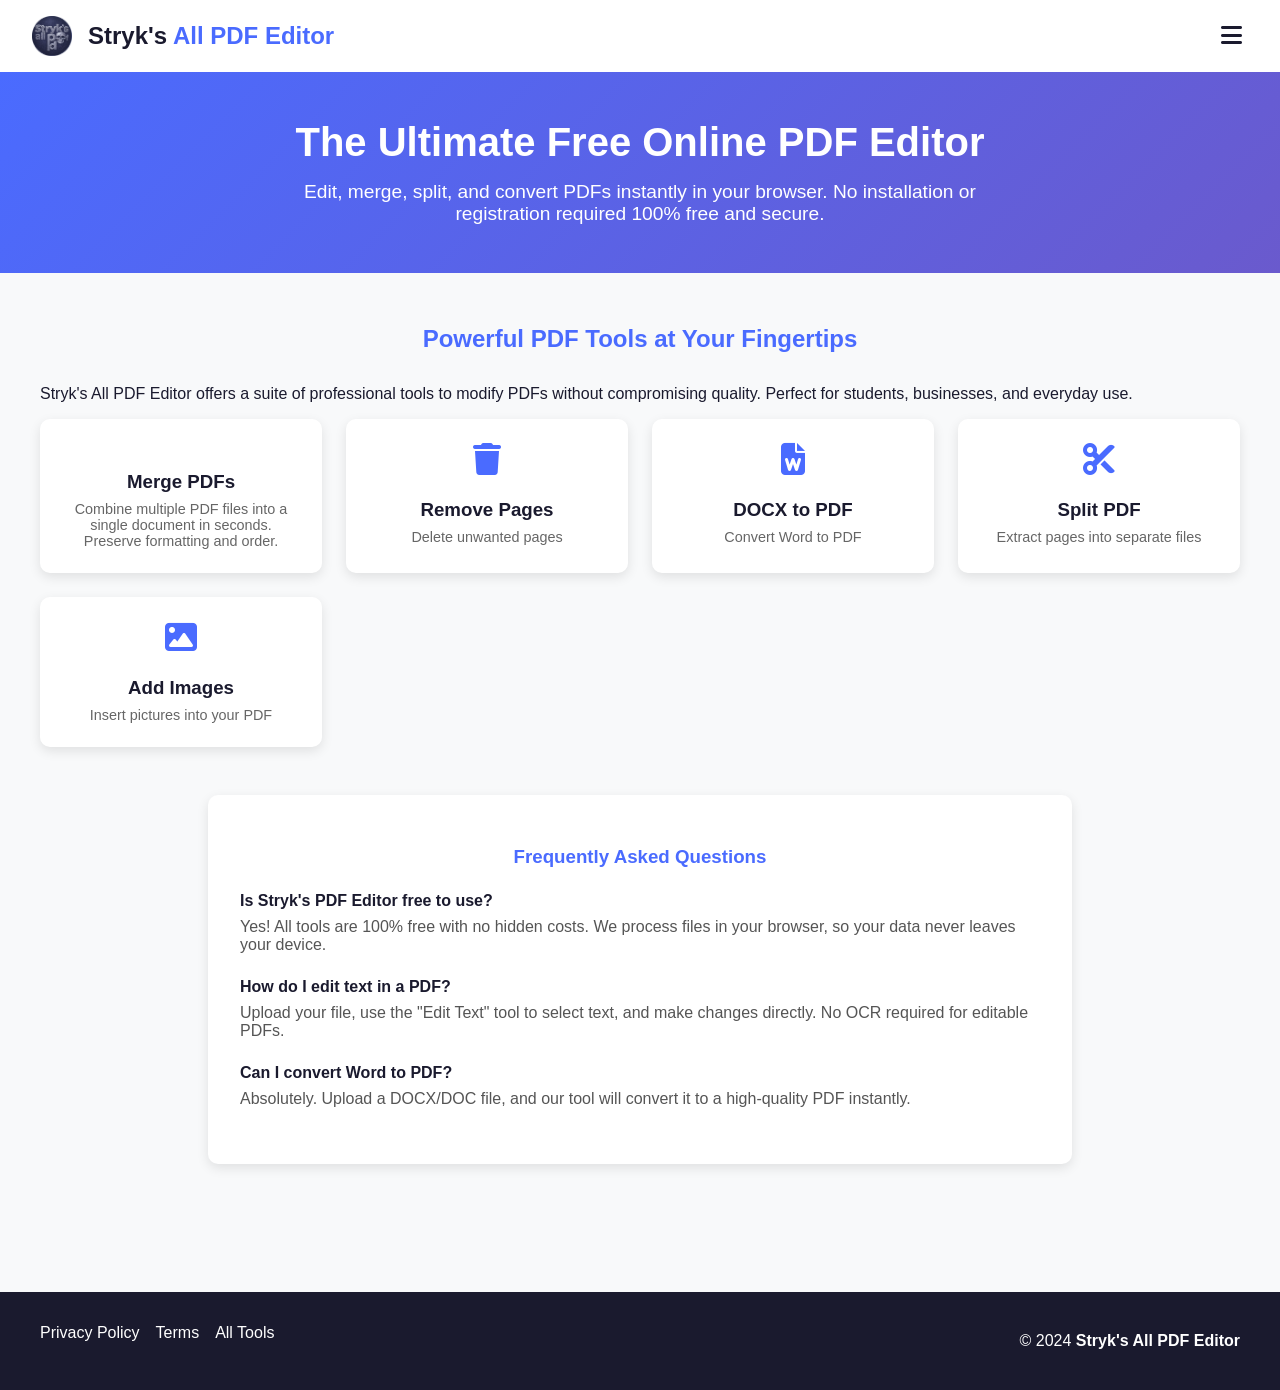
<file: index.html>
<!DOCTYPE html>
<html lang="en">
<head>
  <meta charset="UTF-8">
  <meta name="viewport" content="width=device-width, initial-scale=1.0">
  <meta name="description" content="Stryk's All PDF Editor - Free online tool to merge, split, edit, and convert PDFs. Add text, images, watermarks, and more with our secure browser-based editor.">
  <meta name="keywords" content="PDF editor, merge PDF, split PDF, edit PDF online, free PDF tool, DOCX to PDF, add watermark to PDF">
  <title>Stryk's All PDF Editor | Merge, Edit & Convert PDFs Online</title>
  <link rel="stylesheet" href="styles.css">
  <link rel="stylesheet" href="https://cdnjs.cloudflare.com/ajax/libs/font-awesome/6.4.0/css/all.min.css">
</head>
<body>
  <!-- Header -->
  <header>
    <div class="logo-container">
      <img src="img.png" alt="Stryk's PDF Editor Logo">
      <h1>Stryk's <span>All PDF Editor</span></h1>
    </div>
    <button class="hamburger-menu" id="hamburger">
      <i class="fas fa-bars"></i>
    </button>
  </header>

  <!-- Sidebar Navigation -->
  <nav class="sidebar" id="sidebar">
    <ul>
      <li><a href="Merger/index.html"><i class="fas fa-merge"></i> Merge PDFs</a></li>
      <li hidden="true"><a href="#"><i class="fas fa-font"></i> Add Text</a></li>
      <li><a href="Remove-Pages/index.html"><i class="fas fa-trash"></i> Remove Pages</a></li>
      <li hidden="true"><a href="#"><i class="fas fa-edit"></i> Edit PDF Text</a></li>
      <li><a href="Docx2Pdf/index.html"><i class="fas fa-file-word"></i> DOCX to PDF</a></li>
      <li><a href="Split-Pdf/index.html"><i class="fas fa-cut"></i> Split PDF</a></li>
      <li hidden="true"><a href="#"><i class="fas fa-stamp"></i> Add Watermark</a></li>
      <li><a href="Add-Image/index.html"><i class="fas fa-image"></i> Add Images</a></li>
    </ul>
  </nav>

  <!-- Hero Section -->
  <section class="hero">
    <div class="hero-content">
      <h2>The Ultimate Free Online PDF Editor</h2>
      <p>Edit, merge, split, and convert PDFs instantly in your browser. No installation or registration required 100% free and secure.</p>
    </div>
  </section>

  <!-- Main Content -->
  <main>
    <h2>Powerful PDF Tools at Your Fingertips</h2>
    <p class="subtitle">Stryk's All PDF Editor offers a suite of professional tools to modify PDFs without compromising quality. Perfect for students, businesses, and everyday use.</p>

    <div class="tools-grid">
      <!-- Tool Cards (Repeated from earlier) -->
      <div class="tool-card" onclick="location.href='Merger/index.html'">
        <i class="fas fa-merge"></i>
        <h3>Merge PDFs</h3>
        <p>Combine multiple PDF files into a single document in seconds. Preserve formatting and order.</p>
      </div>
          <div hidden="true" class="tool-card" onclick="location.href='#'">
        <i class="fas fa-font"></i>
        <h3>Add Text</h3>
        <p>Insert custom text into your PDF</p>
      </div>
      <div class="tool-card" onclick="location.href='Remove-Pages/index.html'">
        <i class="fas fa-trash"></i>
        <h3>Remove Pages</h3>
        <p>Delete unwanted pages</p>
      </div>
      <div hidden="true" class="tool-card" onclick="location.href='#'">
        <i class="fas fa-edit"></i>
        <h3>Edit PDF Text</h3>
        <p>Modify existing text</p>
      </div>
      <div class="tool-card" onclick="location.href='Docx2Pdf/index.html'">
        <i class="fas fa-file-word"></i>
        <h3>DOCX to PDF</h3>
        <p>Convert Word to PDF</p>
      </div>
      <div class="tool-card" onclick="location.href='#'">
        <i class="fas fa-cut"></i>
        <h3>Split PDF</h3>
        <p>Extract pages into separate files</p>
      </div>
      <div hidden="true" class="tool-card" onclick="location.href='#'">
        <i class="fas fa-stamp"></i>
        <h3>Add Watermark</h3>
        <p>Stamp your PDF with a watermark</p>
      </div>
      <div class="tool-card" onclick="location.href='#'">
        <i class="fas fa-image"></i>
        <h3>Add Images</h3>
        <p>Insert pictures into your PDF</p>
      </div>
    </div>

    <!-- FAQ Section (SEO Boost) -->
    <section class="faq">
      <h3>Frequently Asked Questions</h3>
      <div class="faq-item">
        <h4>Is Stryk's PDF Editor free to use?</h4>
        <p>Yes! All tools are 100% free with no hidden costs. We process files in your browser, so your data never leaves your device.</p>
      </div>
      <div class="faq-item">
        <h4>How do I edit text in a PDF?</h4>
        <p>Upload your file, use the "Edit Text" tool to select text, and make changes directly. No OCR required for editable PDFs.</p>
      </div>
      <div class="faq-item">
        <h4>Can I convert Word to PDF?</h4>
        <p>Absolutely. Upload a DOCX/DOC file, and our tool will convert it to a high-quality PDF instantly.</p>
      </div>
    </section>
  </main>

  <!-- Footer -->
  <footer>
    <div class="footer-content">
      <div class="footer-links">
        <a href="../Privacy-Policy.html">Privacy Policy</a>
        <a href="../Terms.html">Terms</a>
        <a href="../index.html">All Tools</a>
      </div>
      <p>© 2024 <strong>Stryk's All PDF Editor</strong></p>
    </div>
  </footer>


  <script src="script.js"></script>
</body>
</html>
</file>
<file: styles.css>
/* Hero Section */
.hero {
  background: linear-gradient(135deg, var(--primary), #6a5acd);
  color: white;
  padding: 3rem 2rem;
  text-align: center;
}

.hero h2 {
  font-size: 2.5rem;
  margin: 0 0 1rem;
}

.hero p {
  font-size: 1.2rem;
  max-width: 700px;
  margin: 0 auto;
}

/* FAQ Section */
.faq {
  margin: 3rem auto;
  max-width: 800px;
  background: white;
  padding: 2rem;
  border-radius: 10px;
  box-shadow: var(--shadow);
}

.faq h3 {
  text-align: center;
  color: var(--primary);
  margin-bottom: 1.5rem;
}

.faq-item {
  margin-bottom: 1.5rem;
}

.faq-item h4 {
  color: var(--dark);
  margin: 0 0 0.5rem;
}

.faq-item p {
  margin: 0;
  color: #555;
}

/* Footer Links */
.footer-links {
  display: flex;
  gap: 1.5rem;
  justify-content: center;
  margin-bottom: 1rem;
}

.footer-links a {
  color: white;
  text-decoration: none;
  transition: opacity 0.2s;
}

.footer-links a:hover {
  opacity: 0.8;
}
/* Font & Colors */
:root {
  --primary: #4a6bff;
  --dark: #1a1a2e;
  --light: #f8f9fa;
  --accent: #ff6b6b;
  --shadow: 0 4px 12px rgba(0, 0, 0, 0.1);
}

body {
  font-family: 'Segoe UI', Tahoma, Geneva, Verdana, sans-serif;
  margin: 0;
  padding: 0;
  background-color: var(--light);
  color: var(--dark);
}

/* Header */
header {
  background: white;
  padding: 1rem 2rem;
  box-shadow: var(--shadow);
  display: flex;
  justify-content: space-between;
  align-items: center;
}

.logo-container {
  display: flex;
  align-items: center;
  gap: 1rem;
}

.logo-container img {
  height: 40px;
}

.logo-container h1 {
  font-size: 1.5rem;
  margin: 0;
}

.logo-container h1 span {
  color: var(--primary);
}

.hamburger-menu {
  background: none;
  border: none;
  font-size: 1.5rem;
  cursor: pointer;
  color: var(--dark);
}

/* Sidebar */
.sidebar {
  position: fixed;
  top: 0;
  left: -300px;
  width: 250px;
  height: 100vh;
  background: white;
  box-shadow: var(--shadow);
  transition: left 0.3s ease;
  z-index: 1000;
}

.sidebar.active {
  left: 0;
}

.sidebar ul {
  list-style: none;
  padding: 1rem;
}

.sidebar li {
  margin: 1rem 0;
}

.sidebar a {
  text-decoration: none;
  color: var(--dark);
  display: flex;
  align-items: center;
  gap: 0.5rem;
  padding: 0.5rem;
  border-radius: 5px;
  transition: background 0.2s;
}

.sidebar a:hover {
  background: #f0f0f0;
}

/* Main Content */
main {
  padding: 2rem;
  max-width: 1200px;
  margin: 0 auto;
}

main h2 {
  text-align: center;
  margin-bottom: 2rem;
  color: var(--primary);
}

.tools-grid {
  display: grid;
  grid-template-columns: repeat(auto-fill, minmax(250px, 1fr));
  gap: 1.5rem;
}

.tool-card {
  background: white;
  border-radius: 10px;
  padding: 1.5rem;
  text-align: center;
  box-shadow: var(--shadow);
  transition: transform 0.3s, box-shadow 0.3s;
  cursor: pointer;
}

.tool-card:hover {
  transform: translateY(-5px);
  box-shadow: 0 8px 20px rgba(0, 0, 0, 0.15);
}

.tool-card i {
  font-size: 2rem;
  color: var(--primary);
  margin-bottom: 1rem;
}

.tool-card h3 {
  margin: 0.5rem 0;
  color: var(--dark);
}

.tool-card p {
  margin: 0;
  color: #666;
  font-size: 0.9rem;
}

/* Footer */
footer {
  background: var(--dark);
  color: white;
  padding: 1.5rem;
  text-align: center;
  margin-top: 3rem;
}

.footer-content {
  max-width: 1200px;
  margin: 0 auto;
  display: flex;
  justify-content: space-between;
  align-items: center;
}

.footer-links {
  display: flex;
  gap: 1rem;
}

.footer-links a {
  color: white;
  text-decoration: none;
  transition: opacity 0.2s;
}

.footer-links a:hover {
  opacity: 0.8;
}

/* Responsive */
@media (max-width: 768px) {
  .hero h2 {
    font-size: 2rem;
  }
  
  .footer-content {
    flex-direction: column;
    gap: 1rem;
  }
}
/* Animations */
@keyframes fadeIn {
  from { opacity: 0; transform: translateY(10px); }
  to { opacity: 1; transform: translateY(0); }
}

.tool-card {
  animation: fadeIn 0.5s ease forwards;
}

.tool-card:nth-child(1) { animation-delay: 0.1s; }
.tool-card:nth-child(2) { animation-delay: 0.2s; }
.tool-card:nth-child(3) { animation-delay: 0.3s; }
.tool-card:nth-child(4) { animation-delay: 0.4s; }
.tool-card:nth-child(5) { animation-delay: 0.5s; }
.tool-card:nth-child(6) { animation-delay: 0.6s; }
.tool-card:nth-child(7) { animation-delay: 0.7s; }
.tool-card:nth-child(8) { animation-delay: 0.8s; }
</file>
